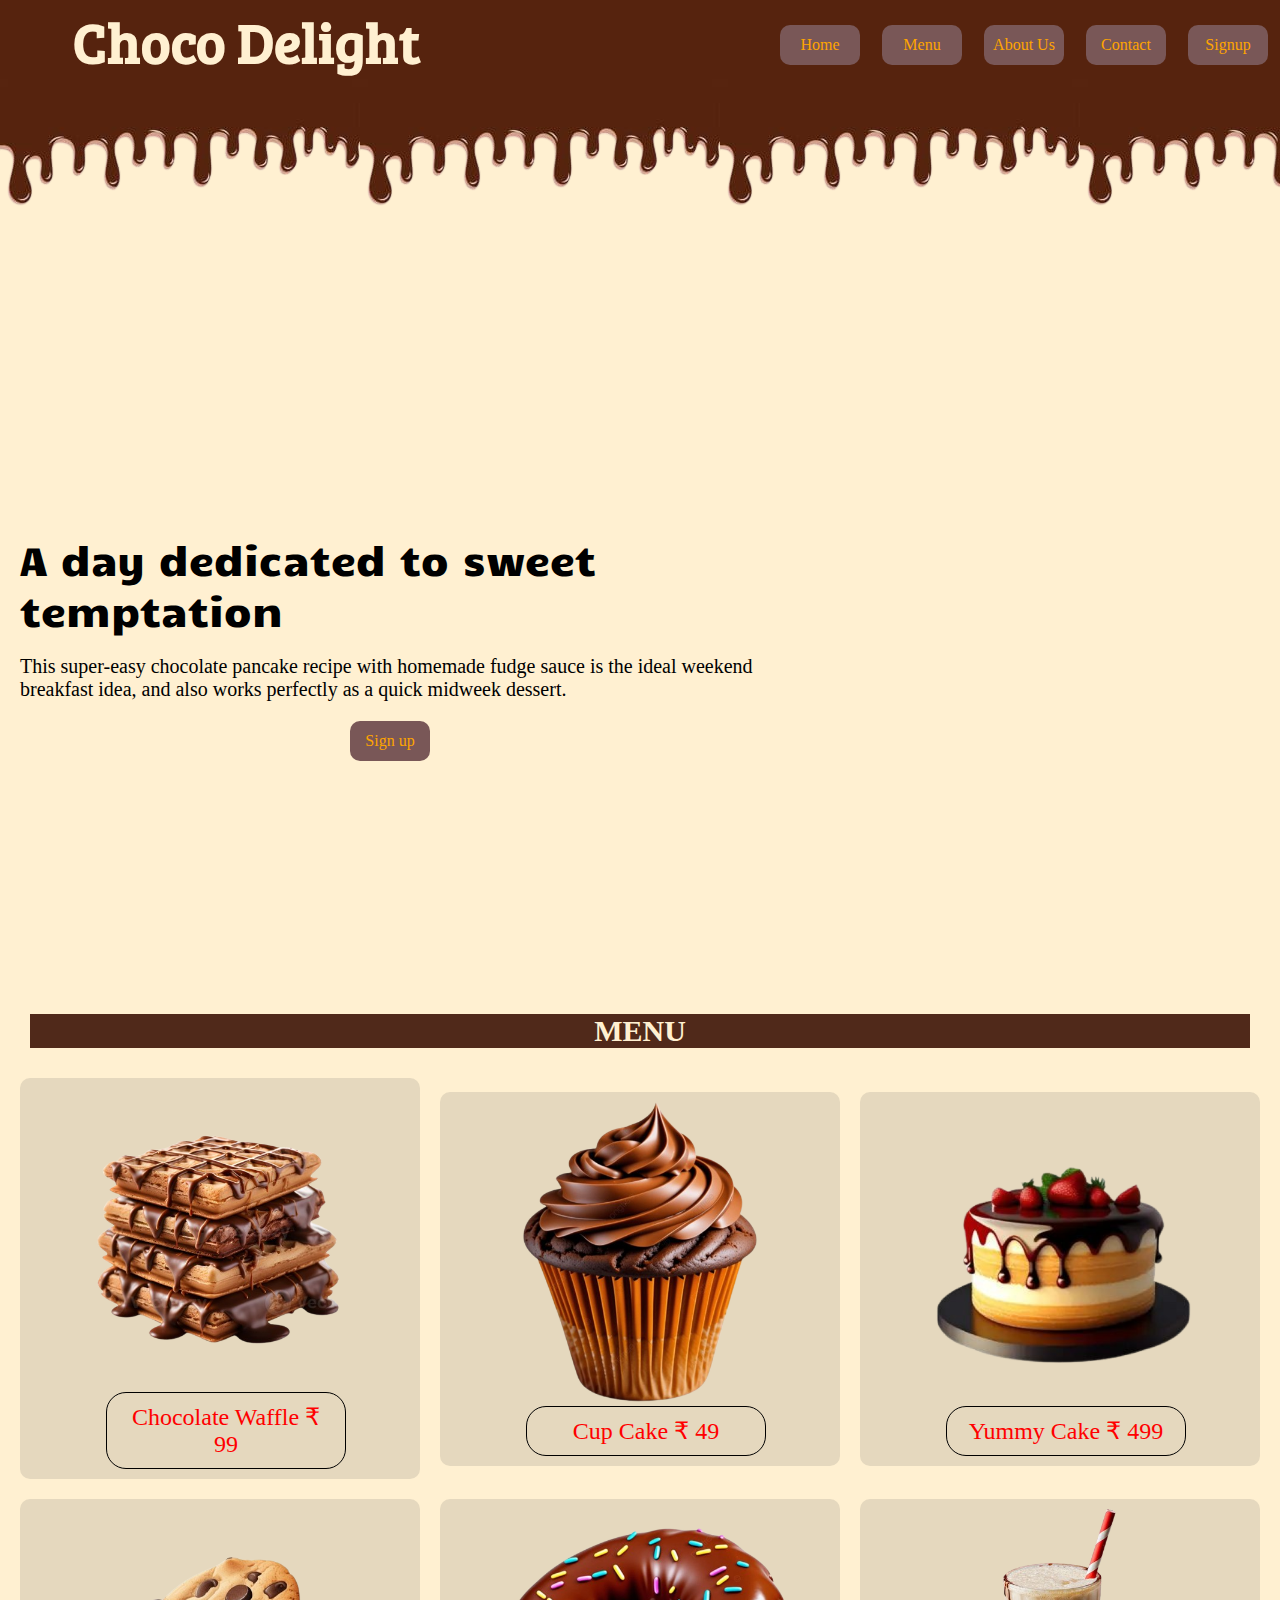
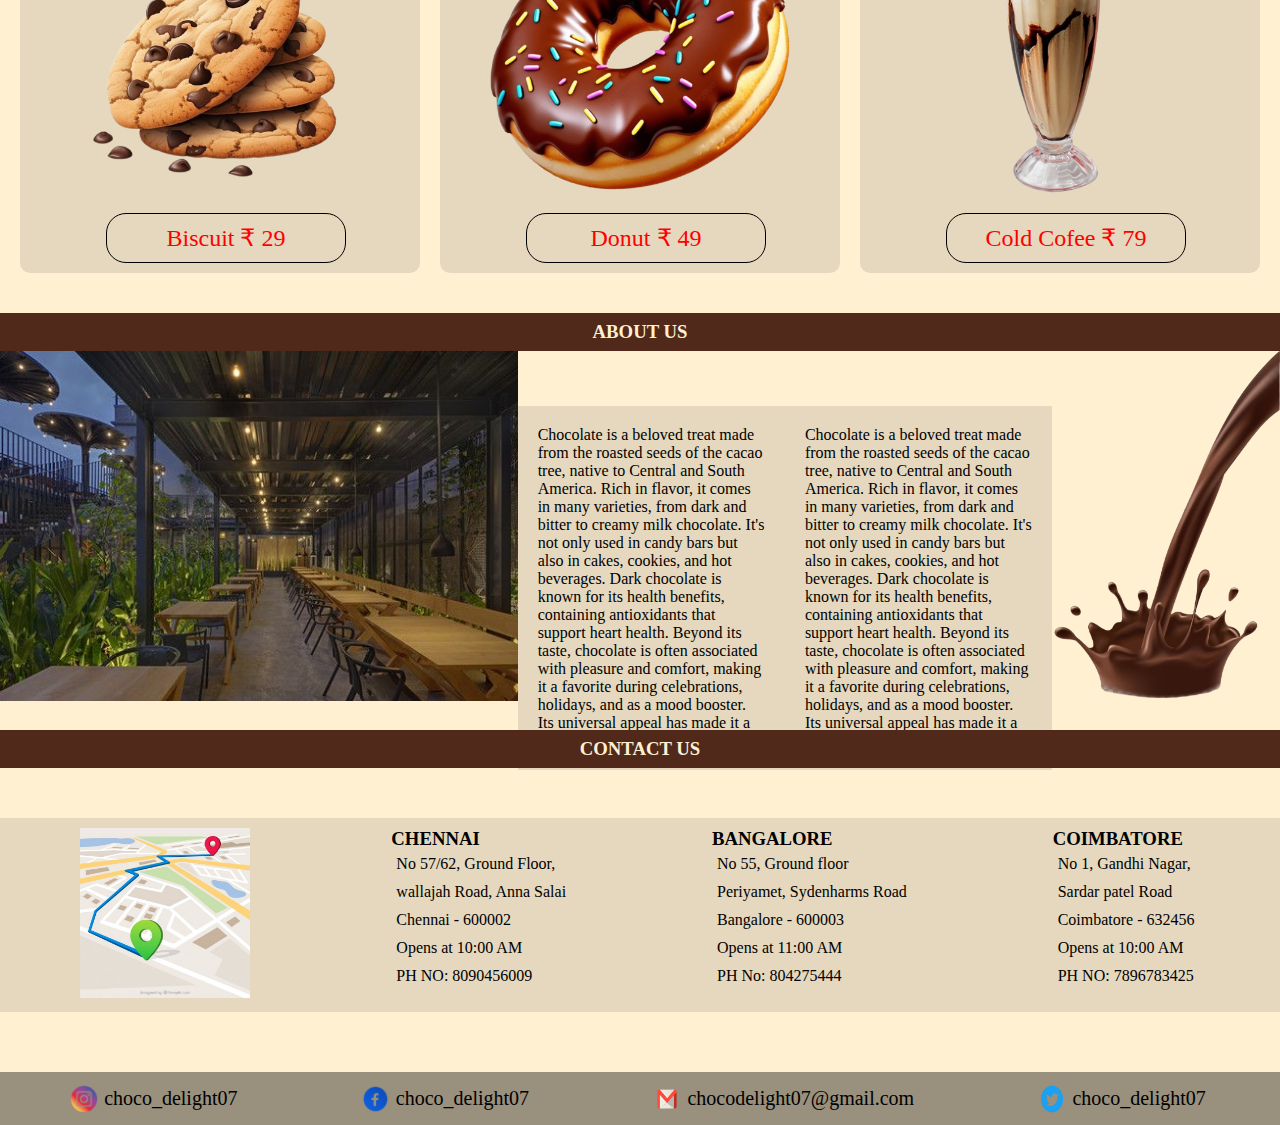
<file: index.html>
<!DOCTYPE html>
<html lang="en">

<head>
    <meta charset="UTF-8">
    <meta name="viewport" content="width=device-width, initial-scale=1.0">
    <link rel="stylesheet" href="style1.css">
    <title>Choco Delight</title>
</head>
<body>
    <div class="header">
            <div class="logo">
                <h3 id="deep">Choco Delight</h3>
            </div>
            <Div class="menu">
                <a href="">Home</a>
                <a href="#Menu">Menu</a>
                <a href="#aboutus">About Us</a>
                <a href="#contact">Contact</a>
                <a href="signup.html">Signup</a>
            </Div>
    </div>
    <div id="melt"></div>
    <div class="page">
            <div class="box1">
                <p class="objective">A day dedicated to sweet temptation</p>
                <p class="keypoints">This super-easy chocolate pancake recipe with homemade fudge sauce is the ideal weekend breakfast idea, and also works perfectly as a quick midweek dessert.</p>
                <a href="signup.html" class="table">Sign up</a>
            </div>
            <div class="image-container">
                <img class="image" src="./images/tasty_chocolate_sweet_donut_illustration_element_chocolate_png-removebg-preview.png" alt="Donut" title="Donut">
                <img class="image" src="./images/change2.png" alt="">
                <img class="image" src="./images/change3.png" alt="">
                <img class="image" src="./images/change4.png" alt="">
                <img class="image" src="./images/change5.png" alt="">                    
                <img class="image" src="./images/change 6.png" alt="">
            </div>
    </div>


    <div id="Menu">
        <h1>MENU</h1>
    </div>
    <div class="menuitem">
    <div class="item">
        <img src="./images/waffle1.png" alt="">
        <p>Chocolate Waffle &#8377 99</p>
    </div>
    <div class="item">
        <img src="./images/2chocolate_cupcakes.png" alt="">
        <p>Cup Cake  &#8377 49</p>
    </div>
    <div class="item">
        <img src="./images/3cake.png" alt="">
        <p>Yummy Cake &#8377 499</p>
    </div>
    <div class="item">
        <img src="./images/4Chocolate_Chip.png" alt="">
        <p>Biscuit &#8377 29</p>
    </div>
    <div class="item">
        <img src="./images/5chocolate_donut.png" alt="">
        <p>Donut &#8377 49</p>
    </div>
    <div class="item">
        <img src="./images/6.Chocolate_Cold_Coffee.png" alt="">
        <p>Cold Cofee &#8377 79</p>
    </div>

</div>

<h3 id="about">ABOUT US</h3>

<div id="aboutus">
        <div class="abt">
            <img src="./images/Gallery of Sunrise Garden Restaurant _ M9 Design Studio  - 5.jpg" alt="">
        </div>
        <div class="abt">
            <p>Chocolate is a beloved treat made from the roasted seeds of the cacao tree, native to Central and South America. Rich in flavor, it comes in many varieties, from dark and bitter to creamy milk chocolate. It's not only used in candy bars but also in cakes, cookies, and hot beverages. Dark chocolate is known for its health benefits, containing antioxidants that support heart health. Beyond its taste, chocolate is often associated with pleasure and comfort, making it a favorite during celebrations, holidays, and as a mood booster. Its universal appeal has made it a global delight.</p>
        </div>
        <div class="abt">
            <p> Chocolate is a beloved treat made from the roasted seeds of the cacao tree, native to Central and South America. Rich in flavor, it comes in many varieties, from dark and bitter to creamy milk chocolate. It's not only used in candy bars but also in cakes, cookies, and hot beverages. Dark chocolate is known for its health benefits, containing antioxidants that support heart health. Beyond its taste, chocolate is often associated with pleasure and comfort, making it a favorite during celebrations, holidays, and as a mood booster. Its universal appeal has made it a global delight.</p>
        </div>
        <div class="abt">
            <img src="./images/bgflow.png" alt="">
        </div>
</div>


<h3 id="contact">CONTACT US</h3>
    <div id="contactus">
        <div class="con">
            <div class="cont">
                <img src="./images/Premium Vector _ Map with marked route.jpg" alt="">
            </div>
            <div class="cont">
                <h3>CHENNAI</h3>
                <P>No 57/62, Ground Floor, </P>
                <p>wallajah Road, Anna Salai</p>
                <p>Chennai - 600002</p>
                <p>Opens at 10:00 AM</p>
                <p>PH NO: 8090456009</p>
            </div>
            <div class="cont">
                <h3>BANGALORE</h3>
                <P>No 55, Ground floor</P>
                <p>Periyamet, Sydenharms Road</p>
                <p>Bangalore - 600003</p>
                <p>Opens at 11:00 AM</p>
                <p>PH No: 804275444</p>
            </div>
            <div class="cont">
                <h3>COIMBATORE</h3>
                <p>No 1, Gandhi Nagar,</p>
                <p>Sardar patel Road</p>
                <p>Coimbatore - 632456</p>
                <p>Opens at 10:00 AM</p>
                <p>PH NO: 7896783425</p>
            </div>
        </div>
    </div>
<div id="icon">
    <div class="icon1">
        <img src="./images/instagram.png" alt="">
        <p>choco_delight07</p>
    </div>
    <div class="icon1">
        <img src="./images/facebook.png" alt="">
        <p>choco_delight07</p>
    </div>
    <div class="icon1">
        <img src="./images/gmail.png" alt="">
        <p>chocodelight07@gmail.com</p>
    </div>
    <div class="icon1">
        <img src="./images/twitter.png" alt="">
        <p>choco_delight07</p>
    </div>
</div>
</body>
</html>
</file>
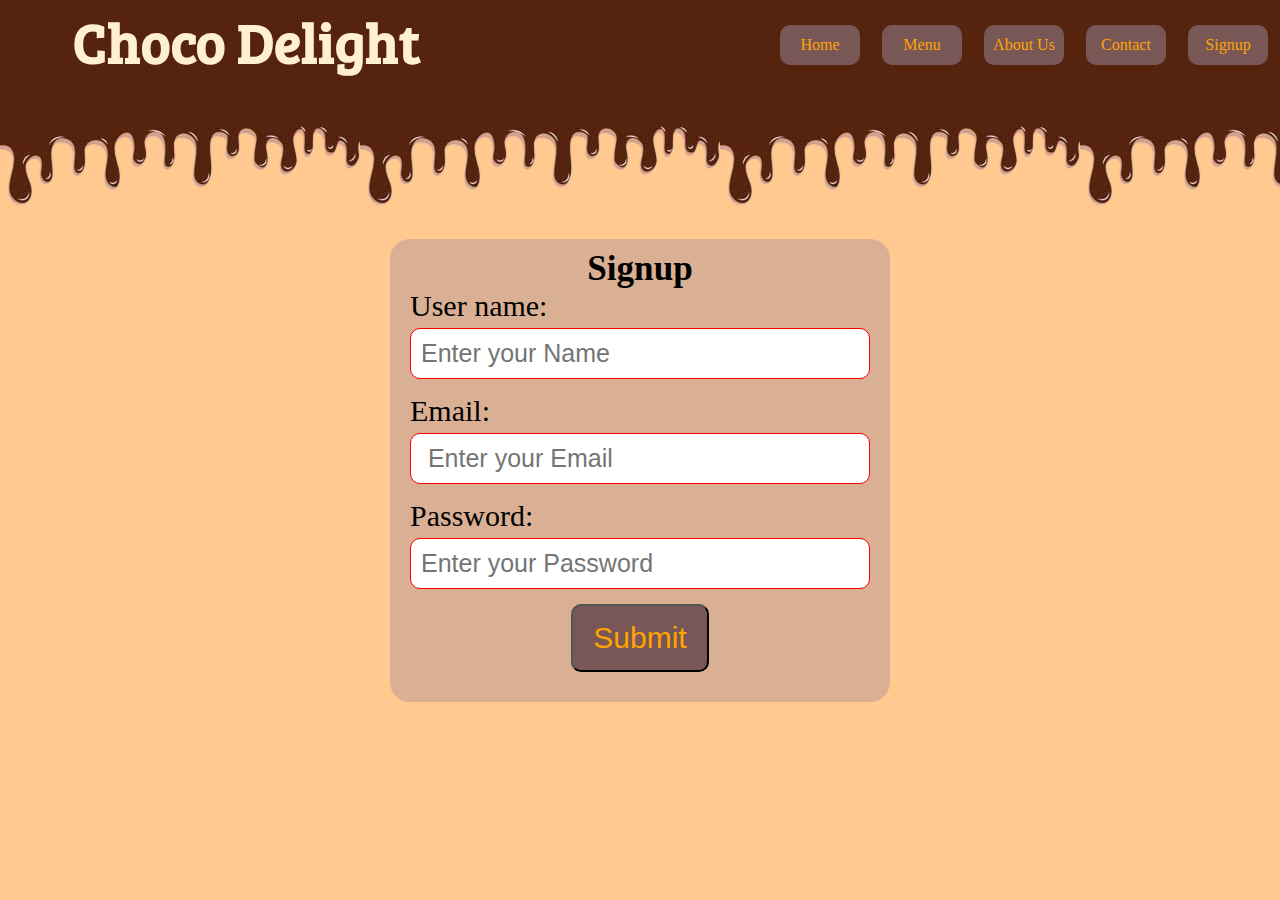
<file: signup.html>
<!DOCTYPE html>
<html lang="en">

<head>
    <meta charset="UTF-8">
    <meta name="viewport" content="width=device-width, initial-scale=1.0">
    <link rel="stylesheet" href="style1.css">
    <link rel="stylesheet" href="signup.css">
    <title>Choco Delight</title>
</head>
<body>
    
    <div class="header">
            <div class="logo">
                <h3 id="deep">Choco Delight</h3>
            </div>
            <Div class="menu">
                <a href="index.html">Home</a>
                <a href="index.html#Menu">Menu</a>
                <a href="index.html#aboutus">About Us</a>
                <a href="index.html#contact">Contact</a>
                <a href="signup.html">Signup</a>
            </Div>
    </div>
    <div id="melt"></div>
    <form action="">
    <div class="page2">
        <div class="signup">
            <h3>Signup</h3>
            <div class="input">
               <label for="username">User name:</label>
            <input type="text" name="username" id="username" required placeholder="Enter your Name">
            </div>
            <div class="input">
                <Label for="email">Email:</Label>
                <input type="email" name="email" id="email" required placeholder=" Enter your Email">
            </div>
            <div class="input">
                <label for="password">Password:</label>
                <input type="password" name="password" id="password" required placeholder="Enter your Password">
            </div>
            <div class="btn">
                <button type="submit">Submit</button>
            </div>
        </div>  
        </div>

    </form>

</body>
</file>
<file: style1.css>
@import url('https://fonts.googleapis.com/css2?family=ABeeZee:ital@0;1&family=Anton&display=swap');
@import url('https://fonts.googleapis.com/css2?family=ABeeZee:ital@0;1&family=Anton&family=Bree+Serif&family=Dancing+Script:wght@400..700&family=Pacifico&family=Permanent+Marker&display=swap');
@import url('https://fonts.googleapis.com/css2?family=ABeeZee:ital@0;1&family=Anton&family=Bree+Serif&family=Candal&family=Cormorant:ital,wght@0,300..700;1,300..700&family=Dancing+Script:wght@400..700&family=Pacifico&family=Permanent+Marker&display=swap');
*{
    margin:0;
    padding: 0;
    box-sizing:border-box;   
}

 body{
     background-color: #FFF0D1; 
     /* background-image: url(../images/Dessert_Chocolate_Cake_Theme_Food_Main_Picture_Background__Chocolate_Master_Map__Food_Background__Food_Master_Map_Background_Image_And_Wallpaper_for_Free_Download-removebg-preview.png); 
     background-size: cover;
     background-position: center;
     height:50vh; */
}

.middle{
    
    background-position: center;
    height: 50vh;
}
#melt{
    background: url("./images/Melted_Chocolate_Vector_Design_Images__Realistic_Melted_Chocolate_Drops__Chocolate__Realistic__Chocolate_Drops_PNG_Image_For_Free_Download-removebg-preview.png");
    width:100%;
    height: 200px;
    transform:translateY(-30px);
}
melt:hover
{
    
}
.header{
    display: flex;
    width:100vw;
    height: 40%;
    flex-direction:row;
    flex-wrap:wrap;
    justify-content: space-between;
    background-color: #56230e
}
a{
    width:80px;
    height:40px;
    padding:5px;
    text-decoration: none;
    color:orange;
    background-color: #795757;
    border-radius:10px;
    display: grid;
    place-content:center;
    margin-bottom:20px;
}

.menu{
    display: flex;
    gap:10px;
    flex-direction: row;
    flex-wrap: wrap;
    width:40%;
    justify-content: space-evenly;
    align-items: center;

}
#deep{
    color:#FFF0D1;
    font-family: "Bree Serif", serif;
    text-indent: 10px;
    margin-left:30px;
    font-size: 3.5em;
    padding: 3px;
    translate: 30px;
    padding-bottom: 30px
}
#lgimg{
   position: absolute;
   display: inline-flex;
   top: 10px;
   height: 70px;
   left:70;

}


.page
{
    display: flex;
    flex-wrap: wrap;
    margin:0 20px;
}

.box1
{
    flex: 2;
    align-self: center;
}

.box1 a
{
    margin:auto;
    margin-top: 20px;
}


.objective{
    font-family: "Candal", sans-serif;
    font-size: 40px;
    font-weight: 70px;
}
.keypoints {
    font-size: 20px;
    margin-top: 1em;
}


a:hover{
    color:#ac7206;
    background-color: #d6ad61;
    width: 10em;
 
    
}

a:focus
{
    color: white;
    background-color: #cccaca;
}



*::selection
{
    color: #ac7206;
    background-color: #d6ad61;
}
.image-container {
    position: relative;
    width: 500px;
    height: 75vh;
    overflow: hidden;
}

.image {
    position: absolute;
    top: 0;
    left: 0;
    width: 100%;
    height: 100%;
    opacity: 0;
    animation: fade 12s infinite; /* Total duration of the animation */
}

.image:nth-child(1) {
    animation-delay: 0s;
}

.image:nth-child(2) {
    animation-delay: 2s;
}

.image:nth-child(3) {
    animation-delay: 4s;
}

.image:nth-child(4) {
    animation-delay: 6s;
}

.image:nth-child(5) {
    animation-delay: 8s;
}

.image:nth-child(6) {
    animation-delay: 10s;
}

@keyframes fade {
    0% {
        opacity: 0;
    }
    5% {
        opacity: 0;
    }
    20% {
        opacity: 1;
    }
    25% {
        opacity: 0;
    }
    100% {
        opacity: 0;
    }
}




/* menu */
#Menu
{
    font-size: 15px;
    text-align: center;
     margin: 30px; 
    /* border-radius: 5px;  */
    background-color: #50291a;; 
    color: #FFF0D1;
}
.menuitem
{
 
    display: flex;
    flex-wrap: wrap;
    justify-content: space-evenly;
    align-items: center;
    margin-left: 0%;
    margin-right: 0%;
    /* padding: 1.5em; */

}
.item {
    background-color: #e5d8be;
    /* border: 3px solid black;  */
    border-radius: 10px;
    width: 400px;
    overflow: hidden;
    padding: 10px;
    margin-bottom: 20px;
    align-self: center;
    text-align: center; 
}
.item p
{ 
    border:1px solid black;
    padding: 10px;
    width: 10em;
    border-radius: 20px;
    color: red;
    font-size: 1.5em;
    text-align: center;
    margin-left: 20%;
}
.item p:hover
{
    background-color: #d6ad61;
}


.menuitem img
{
    align-self: center;
    width: 300px;
    height: 300px;
    transition-duration: 90ms;
}
/* .item subname
{
    display: flex;
} */
.menuitem img:hover
{
    /* height: 320px; */
    width: 320px;
    box-sizing: border-box;
}
/* About Us */
#about
{ 
    color: #FFF0D1;
    text-align: center;
    background-color: #50291a;;
    padding: 8px;
    margin: 20px auto;

}

#aboutus
{
    display: flex;
}
.abt p
{
    padding: 20px;
    background-color: #e5d8be;
    margin-top: 35px;

}
.abt img
{
    height:350px;
    transform:translateY(-20px);
}
#first-img{
    transform:translateY(-20px);
}



/* contact us */
#contact
{
    color: #FFF0D1;
    text-align: center;
    background-color: #50291a;    
    padding: 8px;
    margin: 20px auto;
    transform: translateY(-60px);
}
#contactus
{
    transform: translateY(-60px);
}
.con
{
    display: flex;
    justify-content: space-around;
    padding: 10px;
    background-color: #e5d8be;
    margin-top: 50px;
}
.cont img
{
    height: 170px;
}
.cont p
{
    padding:5px;
}
#icon
{
    display: flex;
    justify-content: space-around;
    padding: 10px;
    background-color: rgb(0,0,0,0.4);
    
}
#icon img
{
    width: 30px;
    height: 30px;
}
.icon1
{
    display: flex;
    align-items: center;
    font-size: 20px;
}
.icon1 p
{   
    padding: 5px;
}
</file>
<file: signup.css>
*{
    margin: 0;
    padding: 0;
    box-sizing: border-box;
}

body
{
background-color: #FFC98F;
}

.signup{
background-size: cover; 
background-position: center; 
 
}
.signup{
    display: block;
    width: 500px;
    background-color: rgba(180, 152, 152, 0.5);
    margin: 10px auto;
    padding: 10px 20px 30px;
    font-size: 30px;
    border-radius: 20px;
    transform: translateY(-80px);
}
input{
    width: 100%;
    font-size: 1em;
    border: solid #3B3030;
    border-radius: 10px;
    padding: 10px 10px;
    box-sizing: border-box;
    margin:5px 0px 15px;
}
.signup h3{
    text-align: center;
}
.signup label{
    display: block;
}
.btn{
    text-align: center;
}
button{
    background-color: #795757;
    font-size: 30px;
    color: orange;
    padding: 15px 20px;
    border-radius: 10px;
}
.signup
{
    position: relative;
}
button:hover{
    background-color: #81DAE3;
}

input:invalid
{
   border: 1px solid red;
}
.input input
{
    font-size: 25px;
}
</file>
